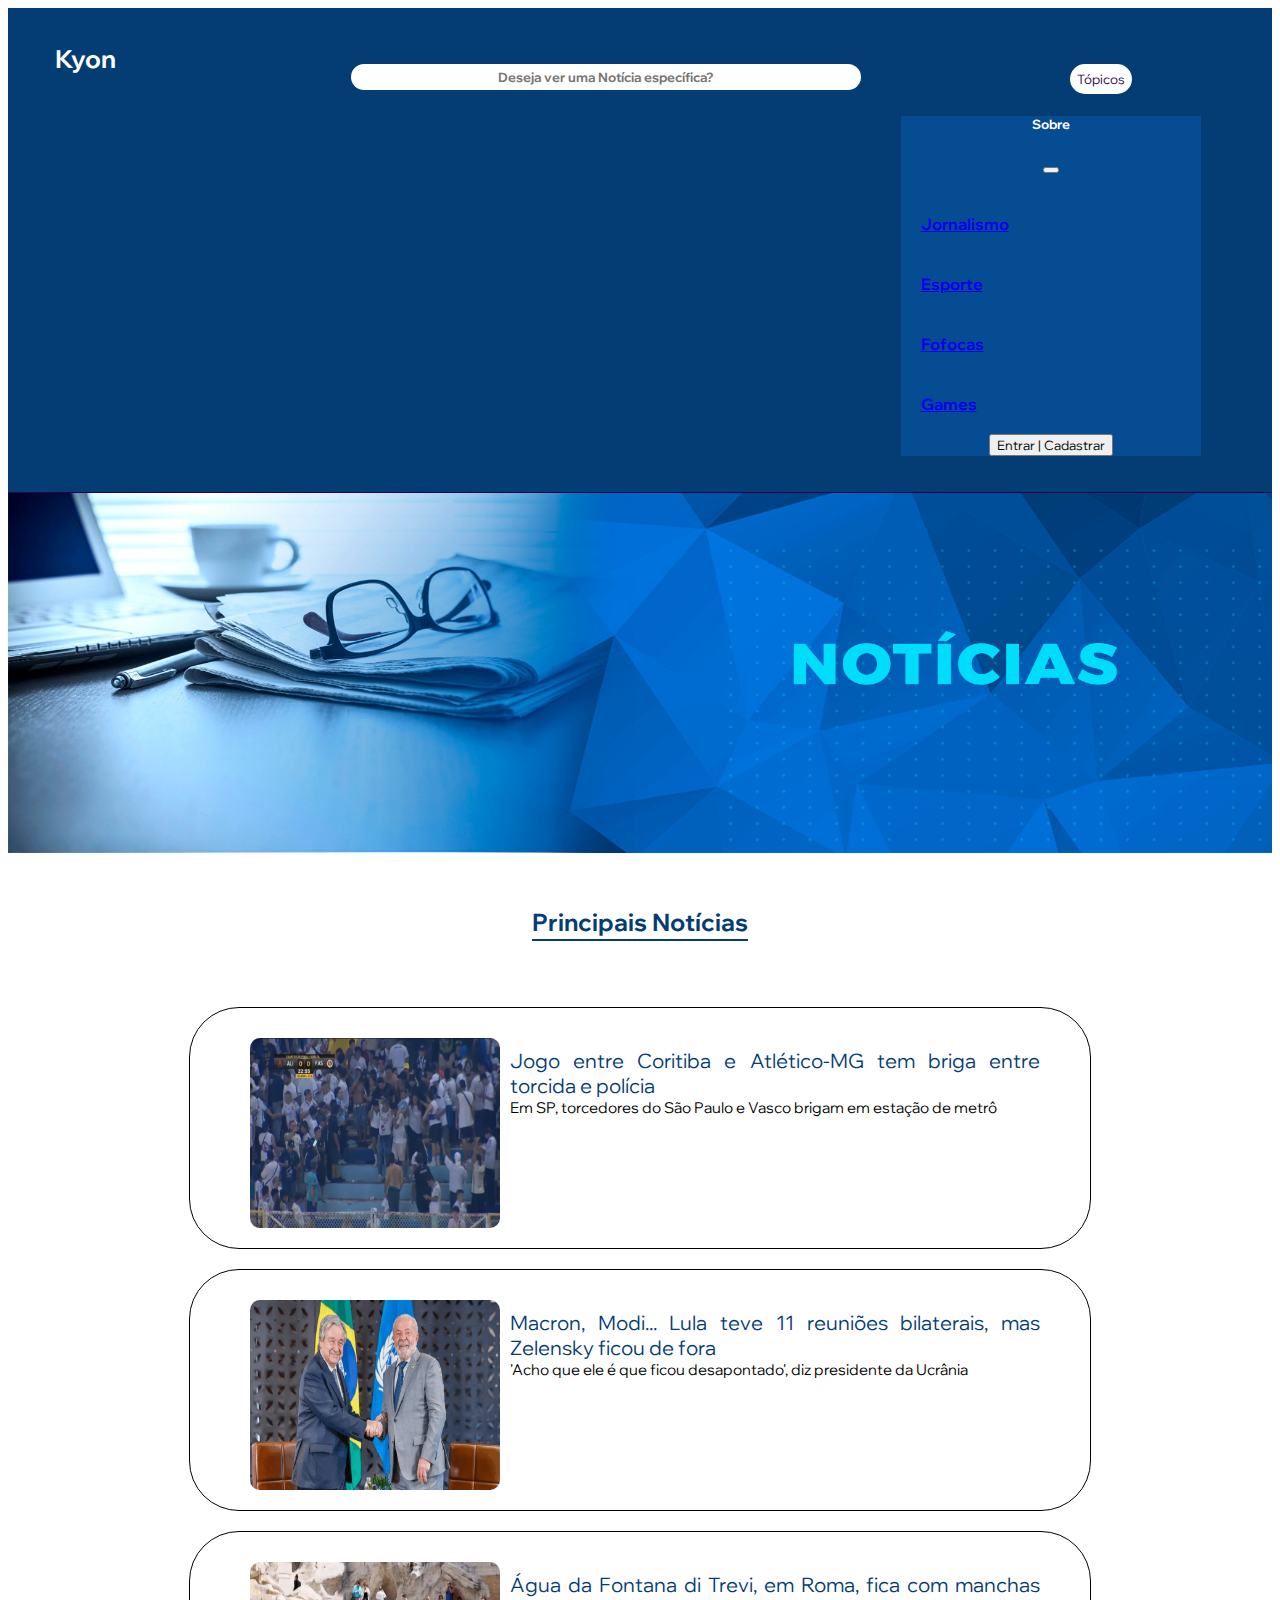
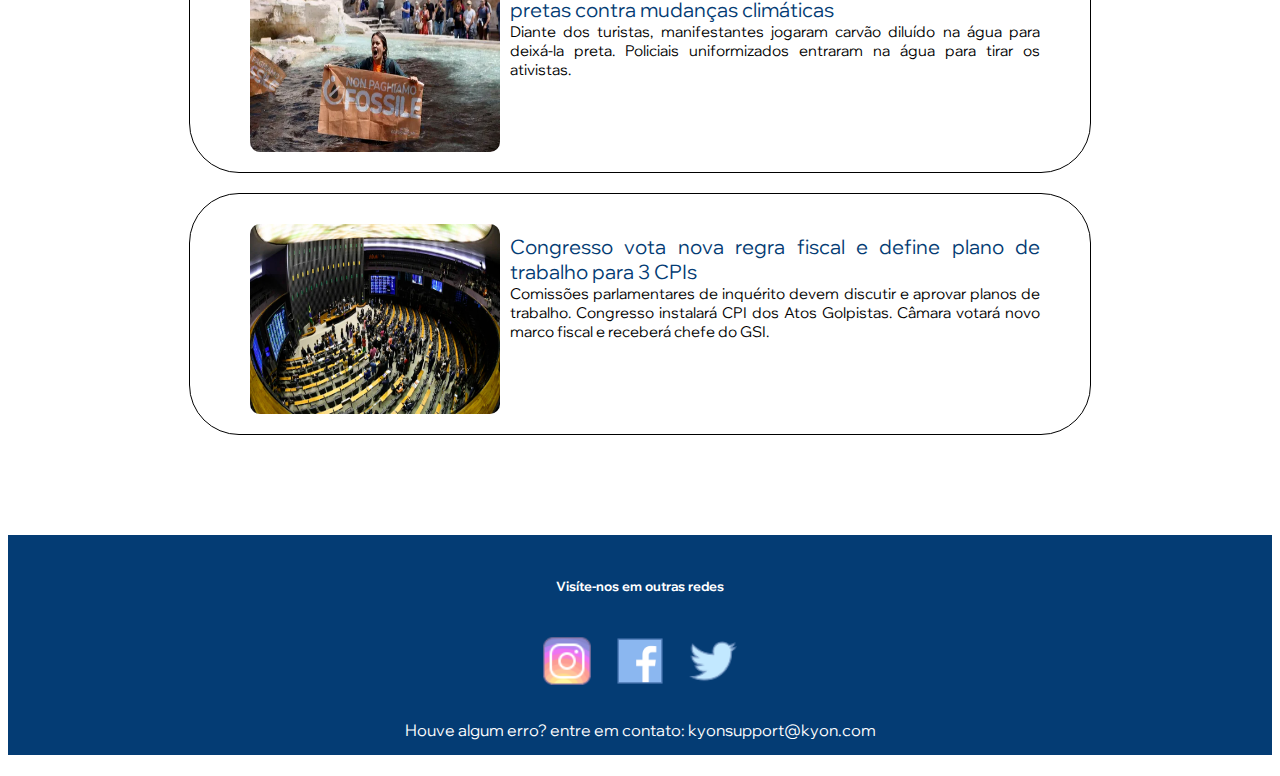
<file: index.html>
<!doctype html>
<html lang="en">

<head>
  <meta charset="utf-8">
  <meta name="Maisport" content="width=device-width, initial-scale=1">
  <title>Noticias</title>
  <link rel="stylesheet" href="style.css">
  <link rel="preconnect" href="https://fonts.googleapis.com">
  <link rel="preconnect" href="https://fonts.gstatic.com" crossorigin>
  <link href="https://fonts.googleapis.com/css2?family=Wix+Madefor+Display&display=swap" rel="stylesheet">

  <link href="https://cdn.jsdelivr.net/npm/bootstrap@5.3.0-alpha3/dist/css/bootstrap.min.css" rel="stylesheet"
    integrity="sha384-KK94CHFLLe+nY2dmCWGMq91rCGa5gtU4mk92HdvYe+M/SXH301p5ILy+dN9+nJOZ" crossorigin="anonymous">
</head>

<body>



  <nav class="header">
    <div style="display: inline-block;text-align: center;">
      <div class="headercontent container">
        <a href="index.html" style="text-decoration: none;color: white;">
          <div class="title">Kyon</div>
        </a>
        <ul class="a">
          <li><input placeholder="Deseja ver uma Notícia específica?" type="text"></li>
          <li>

            <nav class="">


              <button class="topicos" type="button" data-bs-toggle="offcanvas" data-bs-target="#offcanvasDarkNavbar"
                aria-controls="offcanvasDarkNavbar" aria-label="Toggle navigation">
                <span>Tópicos</span>
              </button>
              <div class="offcanvas offcanvas-end text-bg" style="background-color: #054c93;color: white; width: 300px;"
                tabindex="-1" id="offcanvasDarkNavbar" aria-labelledby="offcanvasDarkNavbarLabel">
                <div class="offcanvas-header">
                  <h5 class="offcanvas-title" id="offcanvasDarkNavbarLabel">Sobre</h5>
                  <button type="button" class="btn-close btn-close-white" data-bs-dismiss="offcanvas"
                    aria-label="Close"></button>
                </div>
                <div class="offcanvas-body">
                  <ul class="list">
                    <li class="">
                      <a class="nav-link active" aria-current="page" href="jornalismo.html">Jornalismo</a>
                    </li>
                    <li class="">
                      <a class="nav-link active" aria-current="page" href="esportes.html">Esporte</a>
                    </li>
                    <li class="">
                      <a class="nav-link active" aria-current="page" href="fofocas.html">Fofocas</a>
                    </li>
                    <li class="">
                      <a class="nav-link active" aria-current="page" href="games.html">Games</a>
                    </li>


                  </ul>

                  <a href="login.html" style="text-decoration: none;color: white;"><button
                      class="btn btn-success d-flex mt-3" type="submit">Entrar | Cadastrar</button></a>

                </div>
              </div>
      </div>
  </nav>


  </li>
  </ul>
  </div>
  </div>
  </nav>

  <img src="imgs/banner.jpg" class=" bannerimg" alt="...">


  <main class="cards container">
    <h2 class="titleall">Principais Notícias</h2>

    <div style="text-align: center;" >
      <div class="cardn">
        <div class="cardcontent">
          <img src="imgs/img1.webp" class="cardimg">
          <div class="cardtext">
            <div class="cardtitle">Jogo entre Coritiba e Atlético-MG tem briga entre torcida e polícia</div>
            <div class="cardres">Em SP, torcedores do São Paulo e Vasco brigam em estação de metrô</div>
          </div>
        </div>
      </div>
      </div>
    </div>

<div style="text-align: center;" >
  <div class="cardn">
    <div class="cardcontent">
      <img src="imgs/img2.gif" class="cardimg">
      <div class="cardtext">
        <div class="cardtitle">Macron, Modi... Lula teve 11 reuniões bilaterais, mas Zelensky ficou de fora</div>
        <div class="cardres">'Acho que ele é que ficou desapontado', diz presidente da Ucrânia</div>
      </div>
    </div>
  </div>
  </div>
</div>


<div style="text-align: center;" >
  <div class="cardn">
    <div class="cardcontent">
      <img src="imgs/indeimg4.webp" class="cardimg">
      <div class="cardtext">
        <div class="cardtitle">Água da Fontana di Trevi, em Roma, fica com manchas pretas contra mudanças climáticas</div>
        <div class="cardres">Diante dos turistas, manifestantes jogaram carvão diluído na água para deixá-la preta. Policiais uniformizados entraram na água para tirar os ativistas.</div>
      </div>
    </div>
  </div>
  </div>
</div>
  


<div style="text-align: center;" >
  <div class="cardn">
    <div class="cardcontent">
      <img src="imgs/indeimg3.webp" class="cardimg">
      <div class="cardtext">
        <div class="cardtitle">Congresso vota nova regra fiscal e define plano de trabalho para 3 CPIs</div>
        <div class="cardres">Comissões parlamentares de inquérito devem discutir e aprovar planos de trabalho. Congresso instalará CPI dos Atos Golpistas. Câmara votará novo marco fiscal e receberá chefe do GSI.</div>
      </div>
    </div>
  </div>
  </div>
</div>
  
  
  </main>




  <footer>
    <div class="container">
      <div style="color: #043c74;">a</div>
      <h5 class="vis">Visíte-nos em outras redes</h5>
      <div class="icons">
        <img src="imgs/insta.png">
        <img src="imgs/face.png">
        <img src="imgs/twt.png">
      </div>
    </div>
    <div class="err"> Houve algum erro? entre em contato: kyonsupport@kyon.com</div>
    <div class="resv">
      <p>@Todos os direitos reservados 2023</p>
    </div>
  </footer>


  <script src="https://cdn.jsdelivr.net/npm/bootstrap@5.3.0-alpha3/dist/js/bootstrap.bundle.min.js"
    integrity="sha384-ENjdO4Dr2bkBIFxQpeoTz1HIcje39Wm4jDKdf19U8gI4ddQ3GYNS7NTKfAdVQSZe"
    crossorigin="anonymous"></script>
</body>

</html>
</file>
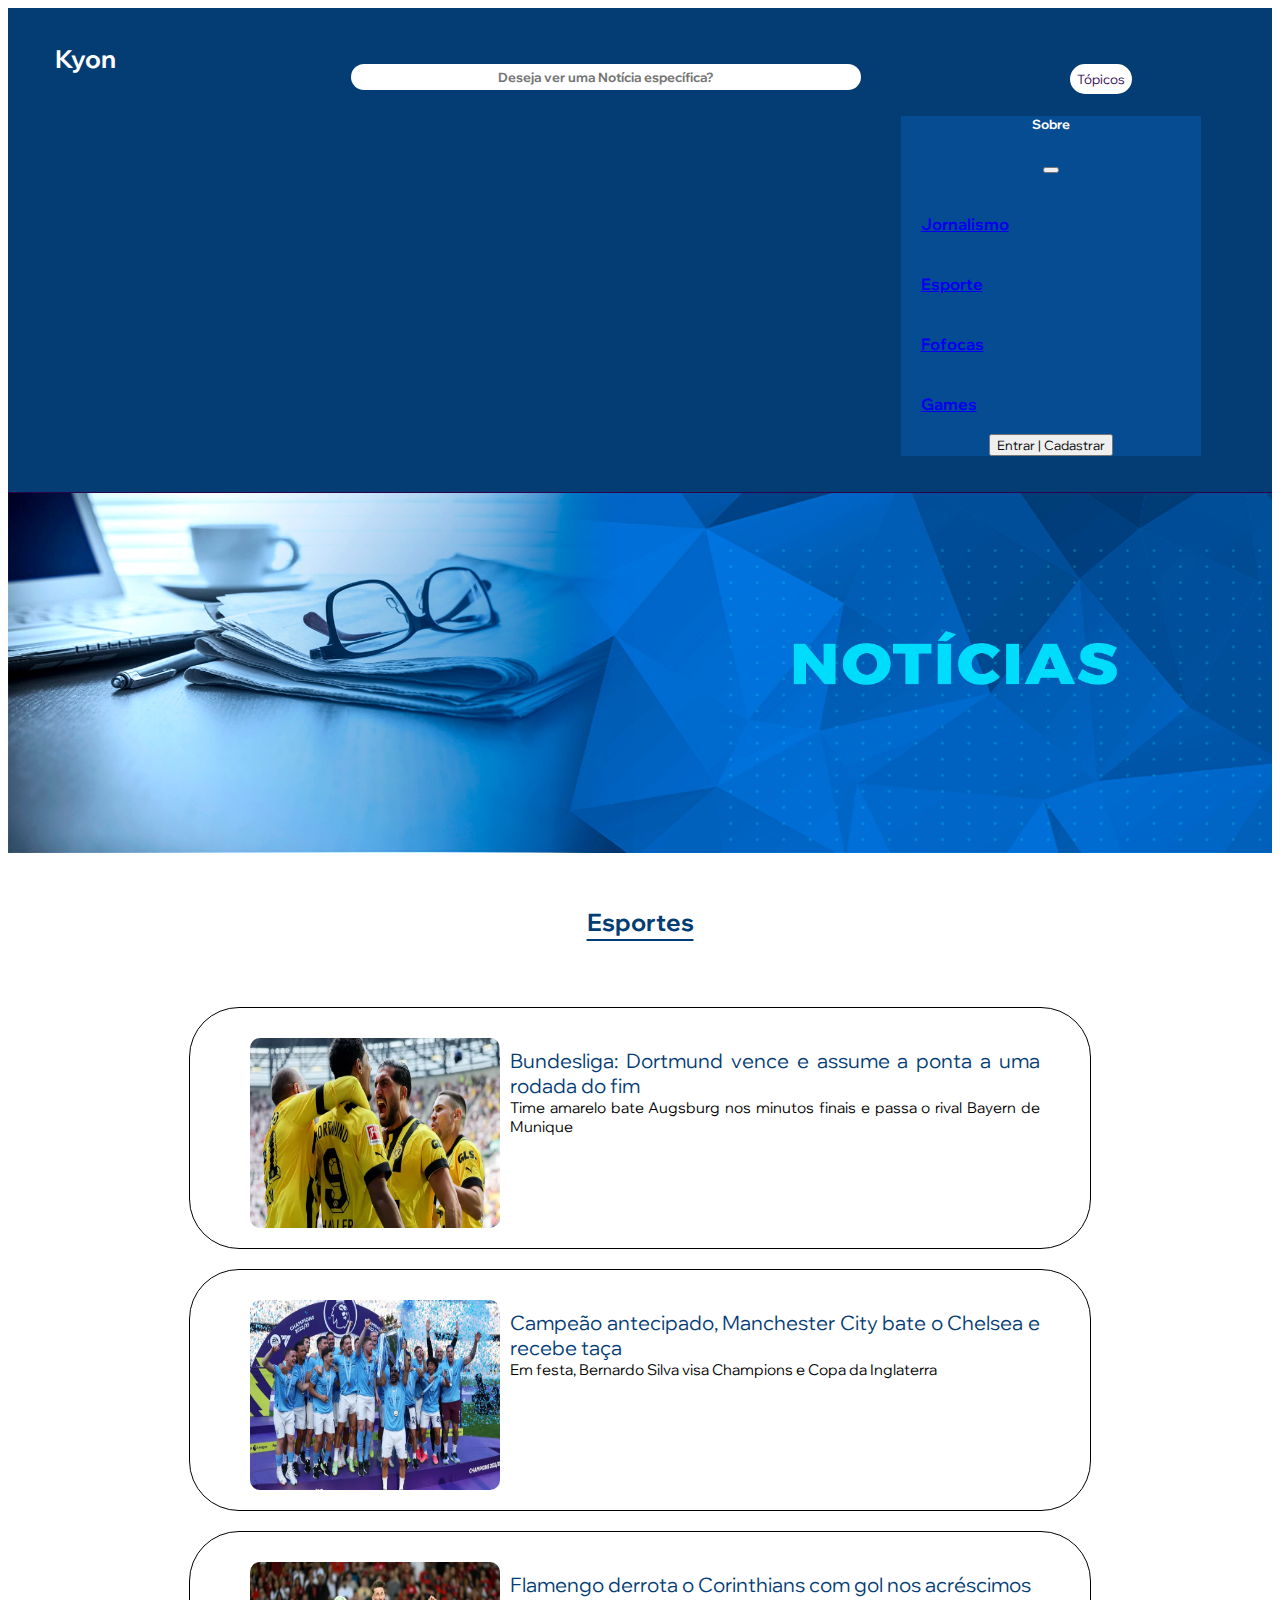
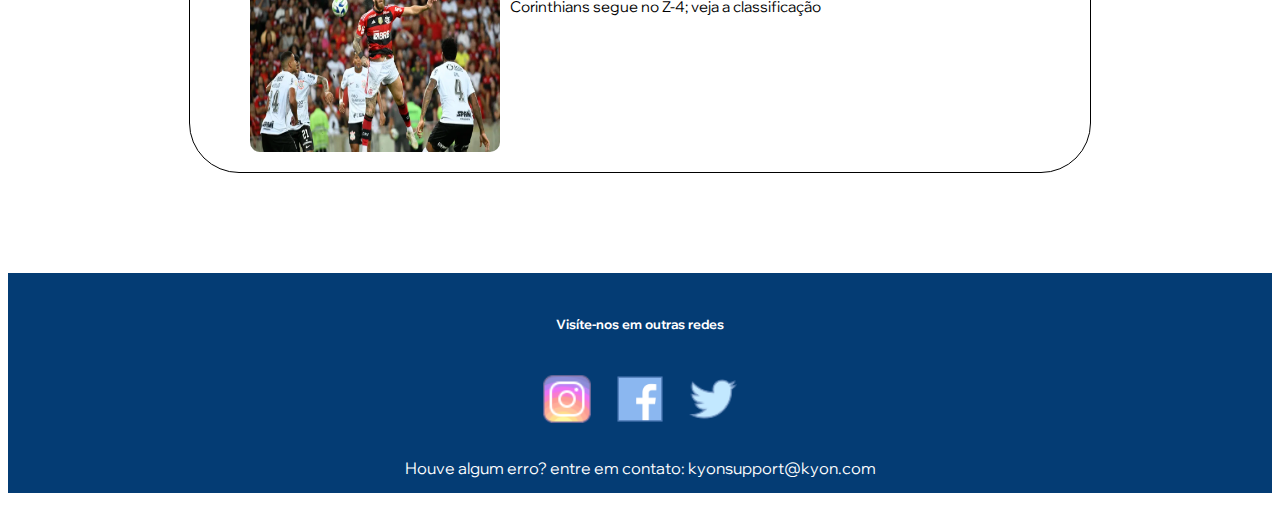
<file: esportes.html>
<!doctype html>
<html lang="en">

<head>
  <meta charset="utf-8">
  <meta name="Maisport" content="width=device-width, initial-scale=1">
  <title>Noticias</title>
  <link rel="stylesheet" href="style.css">
  <link rel="preconnect" href="https://fonts.googleapis.com">
  <link rel="preconnect" href="https://fonts.gstatic.com" crossorigin>
  <link href="https://fonts.googleapis.com/css2?family=Wix+Madefor+Display&display=swap" rel="stylesheet">

  <link href="https://cdn.jsdelivr.net/npm/bootstrap@5.3.0-alpha3/dist/css/bootstrap.min.css" rel="stylesheet"
    integrity="sha384-KK94CHFLLe+nY2dmCWGMq91rCGa5gtU4mk92HdvYe+M/SXH301p5ILy+dN9+nJOZ" crossorigin="anonymous">
</head>

<body>



  <nav class="header">
    <div style="display: inline-block;text-align: center;">
      <div class="headercontent container">
        <a href="index.html" style="text-decoration: none;color: white;">
          <div class="title">Kyon</div>
        </a>
        <ul class="a">
          <li><input placeholder="Deseja ver uma Notícia específica?" type="text"></li>
          <li>

            <nav class="">


              <button class="topicos" type="button" data-bs-toggle="offcanvas" data-bs-target="#offcanvasDarkNavbar"
                aria-controls="offcanvasDarkNavbar" aria-label="Toggle navigation">
                <span>Tópicos</span>
              </button>
              <div class="offcanvas offcanvas-end text-bg" style="background-color: #054c93;color: white; width: 300px;"
                tabindex="-1" id="offcanvasDarkNavbar" aria-labelledby="offcanvasDarkNavbarLabel">
                <div class="offcanvas-header">
                  <h5 class="offcanvas-title" id="offcanvasDarkNavbarLabel">Sobre</h5>
                  <button type="button" class="btn-close btn-close-white" data-bs-dismiss="offcanvas"
                    aria-label="Close"></button>
                </div>
                <div class="offcanvas-body">
                  <ul class="list">
                    <li class="">
                      <a class="nav-link active" aria-current="page" href="jornalismo.html">Jornalismo</a>
                    </li>
                    <li class="">
                      <a class="nav-link active" aria-current="page" href="esportes.html">Esporte</a>
                    </li>
                    <li class="">
                      <a class="nav-link active" aria-current="page" href="fofocas.html">Fofocas</a>
                    </li>
                    <li class="">
                      <a class="nav-link active" aria-current="page" href="games.html">Games</a>
                    </li>


                  </ul>

                  <a href="login.html" style="text-decoration: none;color: white;"><button
                      class="btn btn-success d-flex mt-3" type="submit">Entrar | Cadastrar</button></a>

                </div>
              </div>
      </div>
  </nav>



  <img src="imgs/banner.jpg" class=" bannerimg" alt="...">


  <main class="cards container">
    <h2 class="titleall">Esportes</h2>

    <div style="text-align: center;" >
      <div class="cardn">
        <div class="cardcontent">
          <img src="imgs/img3.webp" class="cardimg">
          <div class="cardtext">
            <div class="cardtitle">Bundesliga: Dortmund vence e assume a ponta a uma rodada do fim</div>
            <div class="cardres">Time amarelo bate Augsburg nos minutos finais e passa o rival Bayern de Munique</div>
          </div>
        </div>
      </div>
      </div>
    </div>

<div style="text-align: center;" >
  <div class="cardn">
    <div class="cardcontent">
      <img src="imgs/img4.webp" class="cardimg">
      <div class="cardtext">
        <div class="cardtitle">Campeão antecipado, Manchester City bate o Chelsea e recebe taça</div>
        <div class="cardres">Em festa, Bernardo Silva visa Champions e Copa da Inglaterra</div>
      </div>
    </div>
  </div>
  </div>
</div>


<div style="text-align: center;" >
  <div class="cardn">
    <div class="cardcontent">
      <img src="imgs/imges.webp" class="cardimg">
      <div class="cardtext">
        <div class="cardtitle">Flamengo derrota o Corinthians com gol nos acréscimos</div>
        <div class="cardres">Corinthians segue no Z-4; veja a classificação</div>
      </div>
    </div>
  </div>
  </div>
</div>



  
  </main>




  <footer>
    <div class="container">
      <div style="color: #043c74;">a</div>
      <h5 class="vis">Visíte-nos em outras redes</h5>
      <div class="icons">
        <img src="imgs/insta.png">
        <img src="imgs/face.png">
        <img src="imgs/twt.png">
      </div>
    </div>
    <div class="err"> Houve algum erro? entre em contato: kyonsupport@kyon.com</div>
    <div class="resv">
      <p>@Todos os direitos reservados 2023</p>
    </div>
  </footer>


  <script src="https://cdn.jsdelivr.net/npm/bootstrap@5.3.0-alpha3/dist/js/bootstrap.bundle.min.js"
    integrity="sha384-ENjdO4Dr2bkBIFxQpeoTz1HIcje39Wm4jDKdf19U8gI4ddQ3GYNS7NTKfAdVQSZe"
    crossorigin="anonymous"></script>
</body>

</html>
</file>
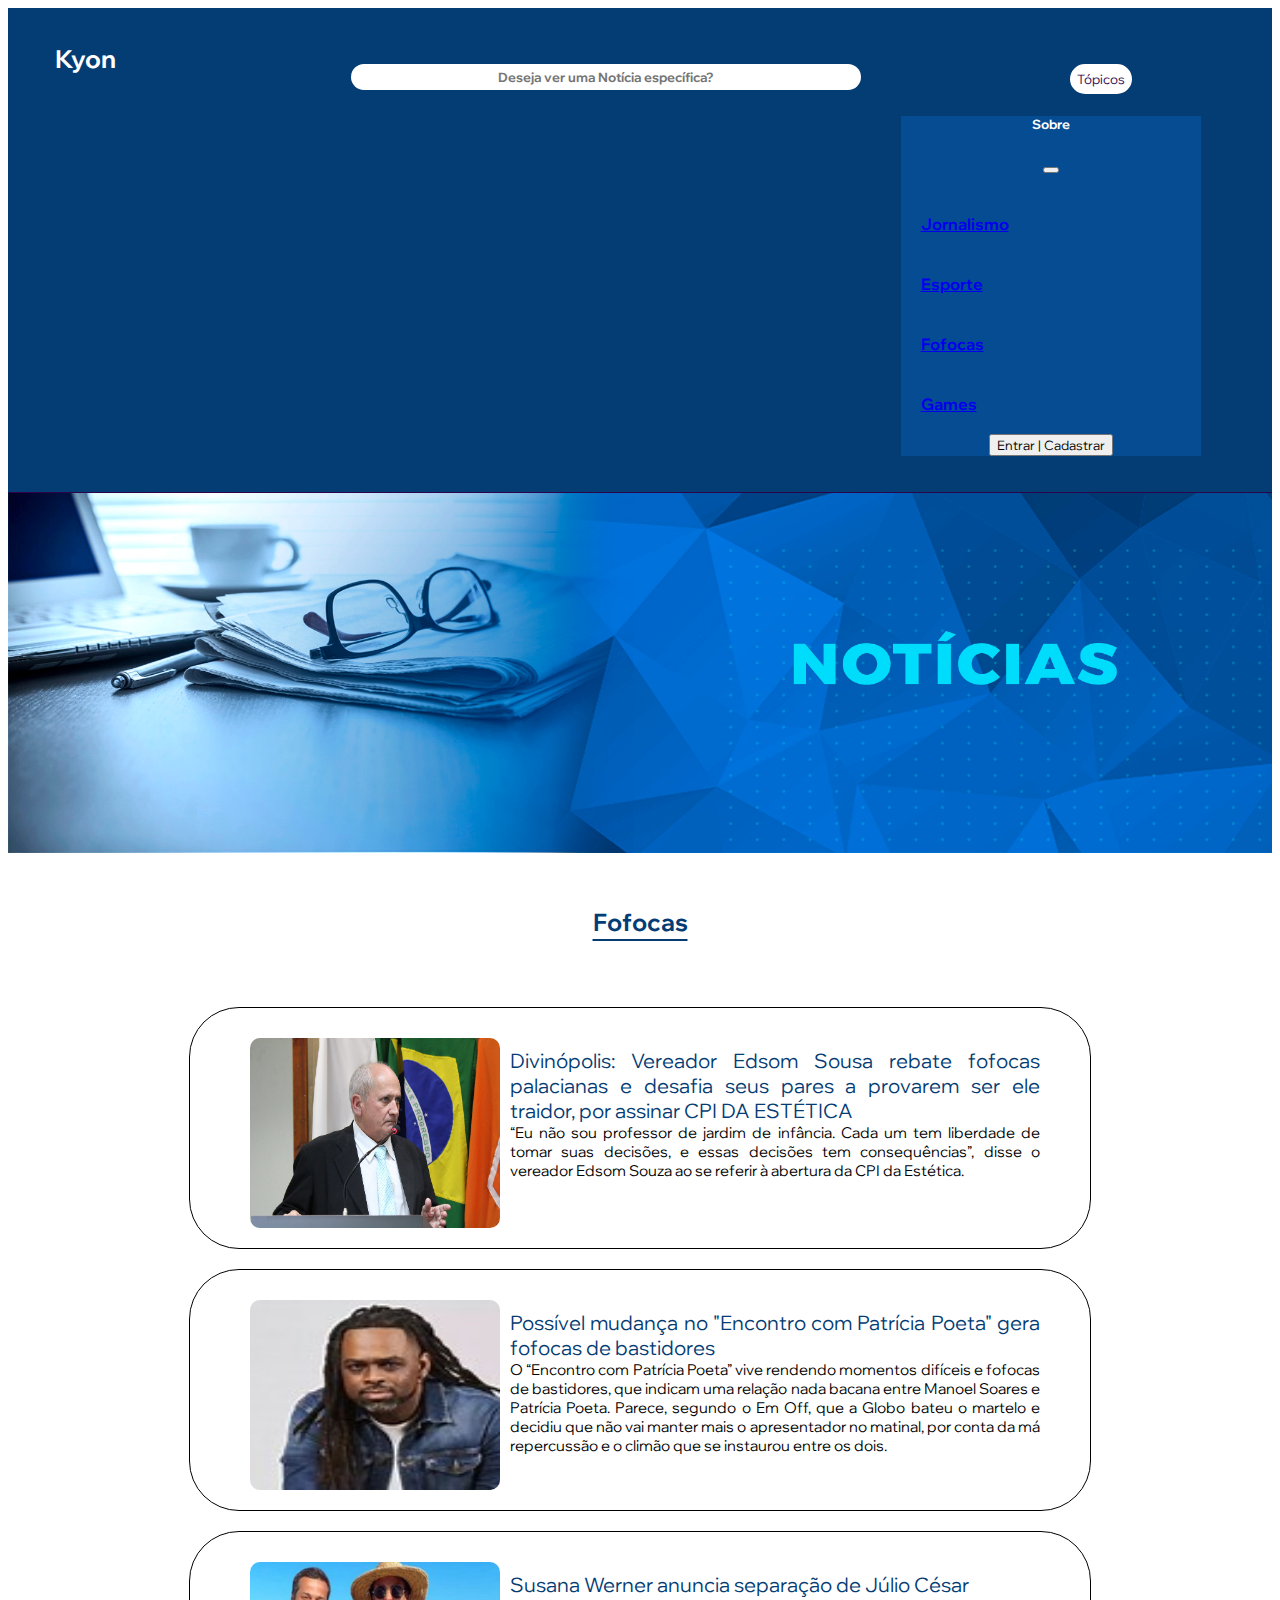
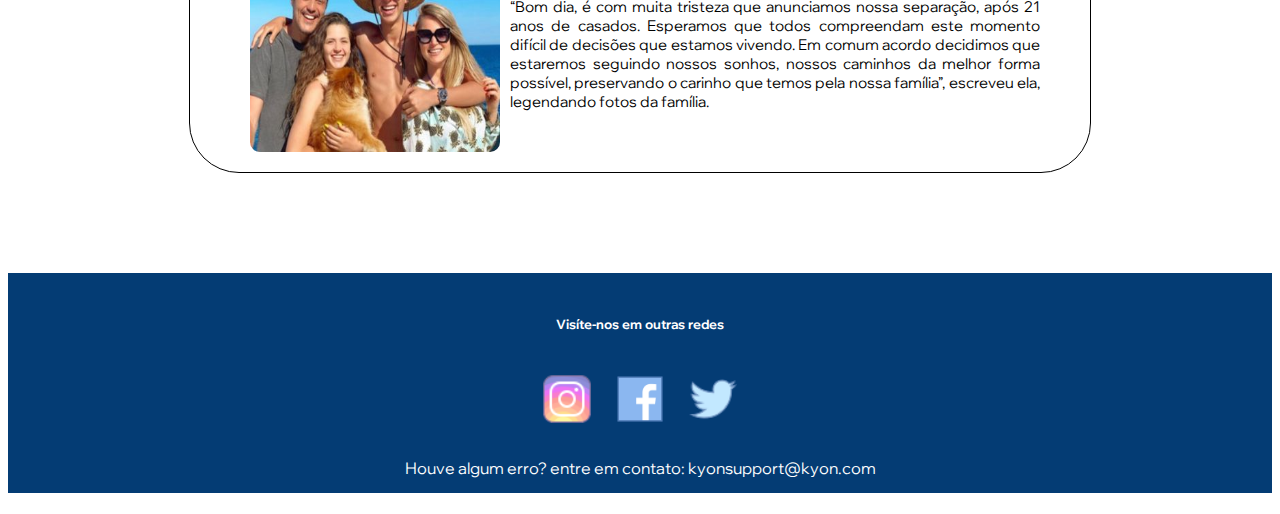
<file: fofocas.html>
<!doctype html>
<html lang="en">

<head>
  <meta charset="utf-8">
  <meta name="Maisport" content="width=device-width, initial-scale=1">
  <title>Noticias</title>
  <link rel="stylesheet" href="style.css">
  <link rel="preconnect" href="https://fonts.googleapis.com">
  <link rel="preconnect" href="https://fonts.gstatic.com" crossorigin>
  <link href="https://fonts.googleapis.com/css2?family=Wix+Madefor+Display&display=swap" rel="stylesheet">

  <link href="https://cdn.jsdelivr.net/npm/bootstrap@5.3.0-alpha3/dist/css/bootstrap.min.css" rel="stylesheet"
    integrity="sha384-KK94CHFLLe+nY2dmCWGMq91rCGa5gtU4mk92HdvYe+M/SXH301p5ILy+dN9+nJOZ" crossorigin="anonymous">
</head>

<body>



  <nav class="header">
    <div style="display: inline-block;text-align: center;">
      <div class="headercontent container">
        <a href="index.html" style="text-decoration: none;color: white;">
          <div class="title">Kyon</div>
        </a>
        <ul class="a">
          <li><input placeholder="Deseja ver uma Notícia específica?" type="text"></li>
          <li>

            <nav class="">


              <button class="topicos" type="button" data-bs-toggle="offcanvas" data-bs-target="#offcanvasDarkNavbar"
                aria-controls="offcanvasDarkNavbar" aria-label="Toggle navigation">
                <span>Tópicos</span>
              </button>
              <div class="offcanvas offcanvas-end text-bg" style="background-color: #054c93;color: white; width: 300px;"
                tabindex="-1" id="offcanvasDarkNavbar" aria-labelledby="offcanvasDarkNavbarLabel">
                <div class="offcanvas-header">
                  <h5 class="offcanvas-title" id="offcanvasDarkNavbarLabel">Sobre</h5>
                  <button type="button" class="btn-close btn-close-white" data-bs-dismiss="offcanvas"
                    aria-label="Close"></button>
                </div>
                <div class="offcanvas-body">
                  <ul class="list">
                    <li class="">
                      <a class="nav-link active" aria-current="page" href="jornalismo.html">Jornalismo</a>
                    </li>
                    <li class="">
                      <a class="nav-link active" aria-current="page" href="esportes.html">Esporte</a>
                    </li>
                    <li class="">
                      <a class="nav-link active" aria-current="page" href="fofocas.html">Fofocas</a>
                    </li>
                    <li class="">
                      <a class="nav-link active" aria-current="page" href="games.html">Games</a>
                    </li>


                  </ul>

                  <a href="login.html" style="text-decoration: none;color: white;"><button
                      class="btn btn-success d-flex mt-3" type="submit">Entrar | Cadastrar</button></a>

                </div>
              </div>
      </div>
  </nav>



  <img src="imgs/banner.jpg" class=" bannerimg" alt="...">


  <main class="cards container">
    <h2 class="titleall">Fofocas</h2>

    <div style="text-align: center;" >
      <div class="cardn">
        <div class="cardcontent">
          <img src="imgs/img9.jpg" class="cardimg">
          <div class="cardtext">
            <div class="cardtitle">Divinópolis: Vereador Edsom Sousa rebate fofocas palacianas e desafia seus pares a provarem ser ele traidor, por assinar CPI DA ESTÉTICA</div>
            <div class="cardres">“Eu não sou professor de jardim de infância. Cada um tem liberdade de tomar suas decisões, e essas decisões tem consequências”, disse o vereador Edsom Souza ao se referir à abertura da CPI da Estética. </div>
          </div>
        </div>
      </div>
      </div>
    </div>

<div style="text-align: center;" >
  <div class="cardn">
    <div class="cardcontent">
      <img src="imgs/img10.jpeg" class="cardimg">
      <div class="cardtext">
        <div class="cardtitle">Possível mudança no "Encontro com Patrícia Poeta" gera fofocas de bastidores</div>
        <div class="cardres">O “Encontro com Patrícia Poeta” vive rendendo momentos difíceis e fofocas de bastidores, que indicam uma relação nada bacana entre Manoel Soares e Patrícia Poeta. Parece, segundo o Em Off, que a Globo bateu o martelo e decidiu que não vai manter mais o apresentador no matinal, por conta da má repercussão e o climão que se instaurou entre os dois.</div>
      </div>
    </div>
  </div>
  </div>
</div>



<div style="text-align: center;" >
  <div class="cardn">
    <div class="cardcontent">
      <img src="imgs/fofoca.jpg" class="cardimg">
      <div class="cardtext">
        <div class="cardtitle">Susana Werner anuncia separação de Júlio César</div>
        <div class="cardres">“Bom dia, é com muita tristeza que anunciamos nossa separação, após 21 anos de casados. Esperamos que todos compreendam este momento difícil de decisões que estamos vivendo. Em comum acordo decidimos que estaremos seguindo nossos sonhos, nossos caminhos da melhor forma possível, preservando o carinho que temos pela nossa família”, escreveu ela, legendando fotos da família.</div>
      </div>
    </div>
  </div>
  </div>
</div>
  
  
  </main>




  <footer>
    <div class="container">
      <div style="color: #043c74;">a</div>
      <h5 class="vis">Visíte-nos em outras redes</h5>
      <div class="icons">
        <img src="imgs/insta.png">
        <img src="imgs/face.png">
        <img src="imgs/twt.png">
      </div>
    </div>
    <div class="err"> Houve algum erro? entre em contato: kyonsupport@kyon.com</div>
    <div class="resv">
      <p>@Todos os direitos reservados 2023</p>
    </div>
  </footer>


  <script src="https://cdn.jsdelivr.net/npm/bootstrap@5.3.0-alpha3/dist/js/bootstrap.bundle.min.js"
    integrity="sha384-ENjdO4Dr2bkBIFxQpeoTz1HIcje39Wm4jDKdf19U8gI4ddQ3GYNS7NTKfAdVQSZe"
    crossorigin="anonymous"></script>
</body>

</html>
</file>
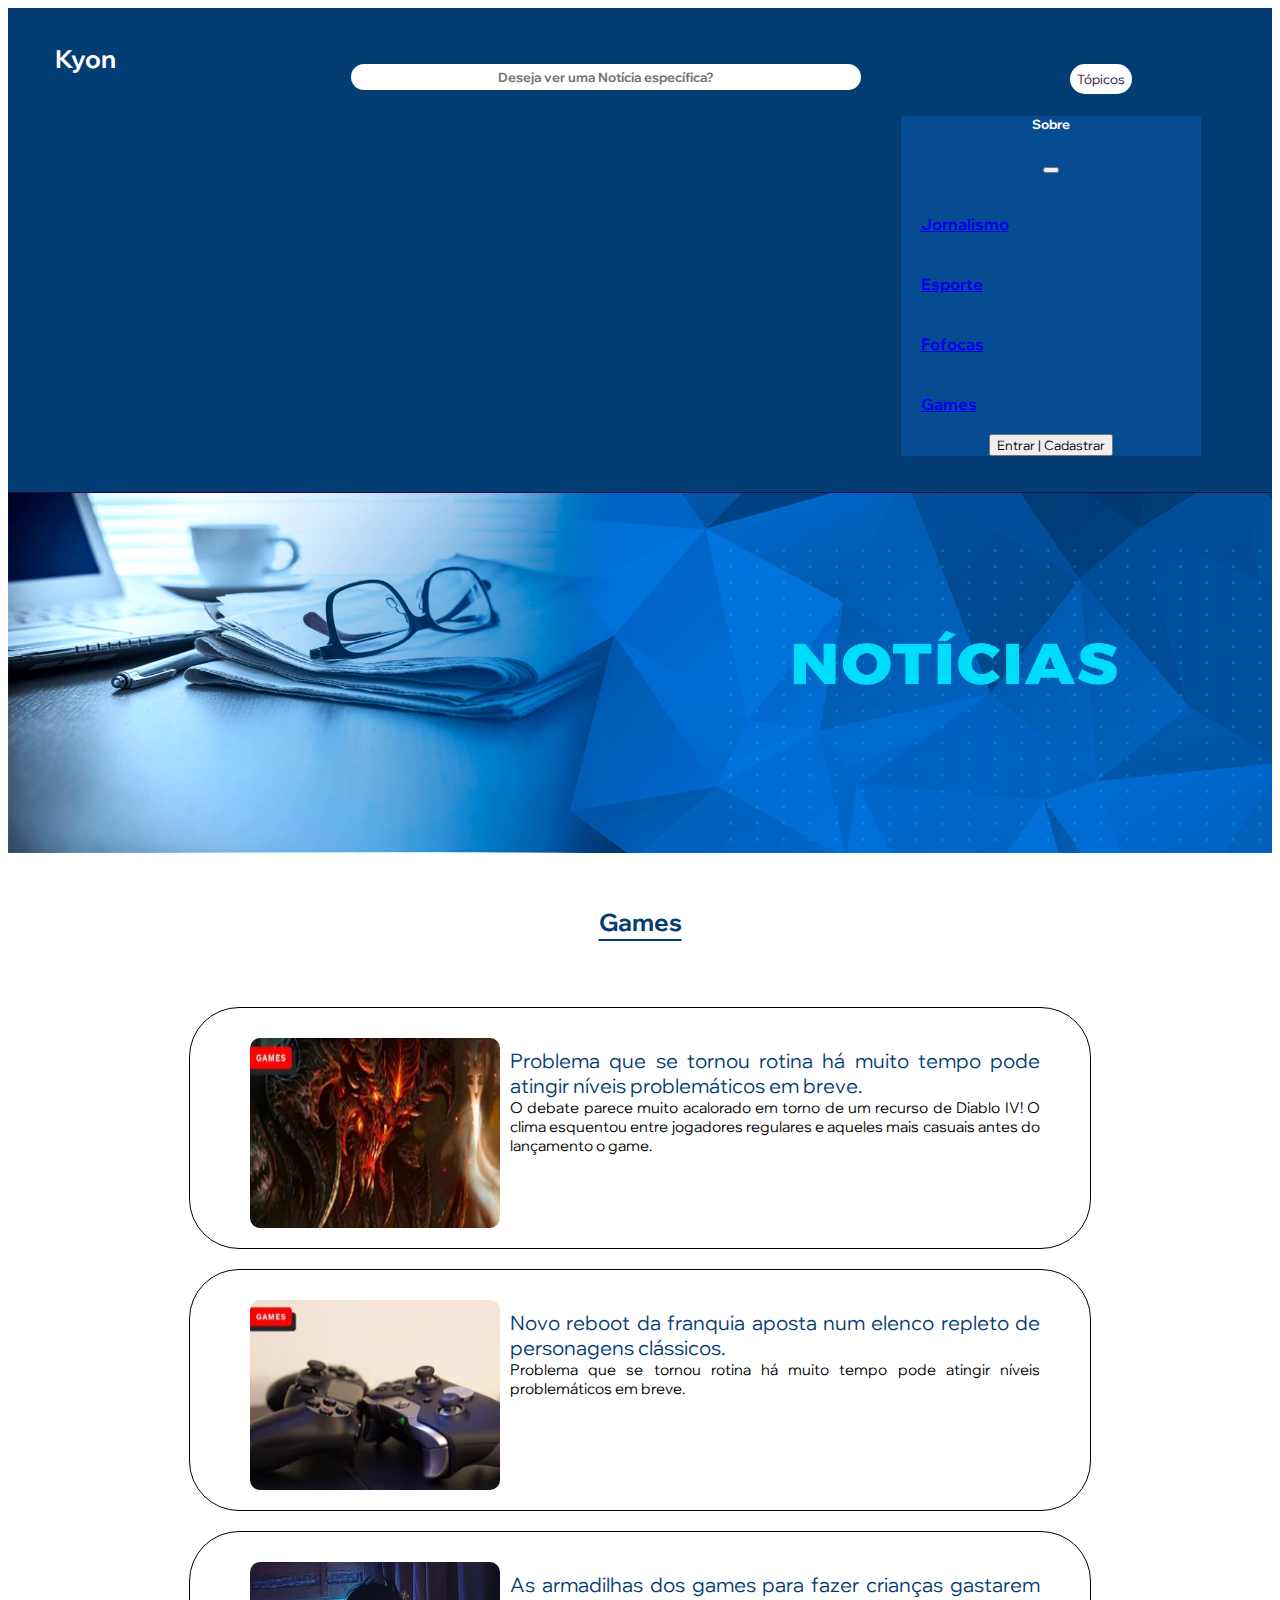
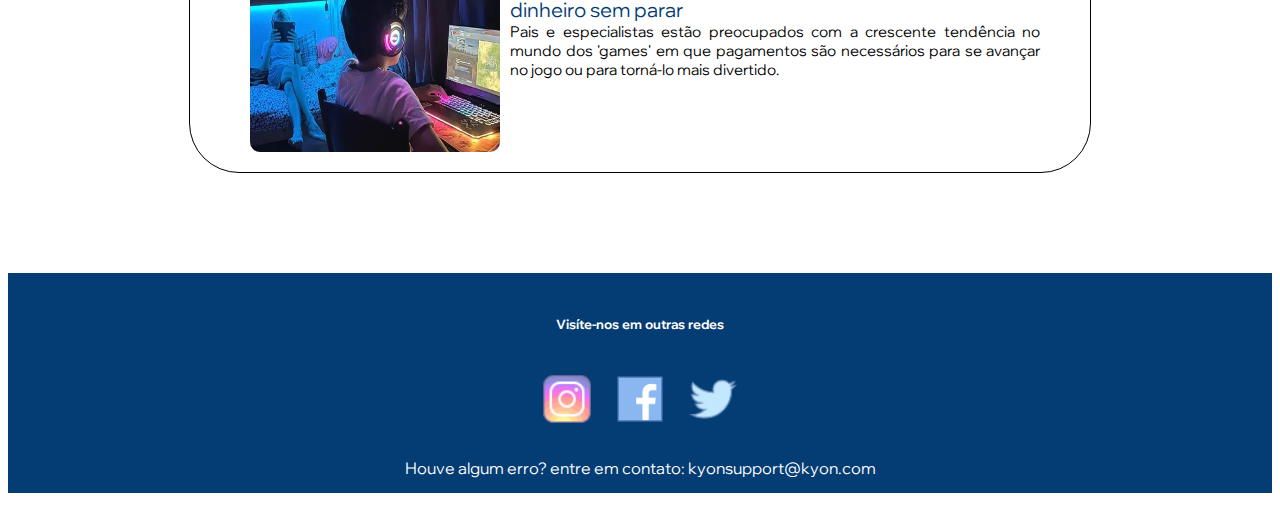
<file: games.html>
<!doctype html>
<html lang="en">

<head>
  <meta charset="utf-8">
  <meta name="Maisport" content="width=device-width, initial-scale=1">
  <title>Noticias</title>
  <link rel="stylesheet" href="style.css">
  <link rel="preconnect" href="https://fonts.googleapis.com">
  <link rel="preconnect" href="https://fonts.gstatic.com" crossorigin>
  <link href="https://fonts.googleapis.com/css2?family=Wix+Madefor+Display&display=swap" rel="stylesheet">

  <link href="https://cdn.jsdelivr.net/npm/bootstrap@5.3.0-alpha3/dist/css/bootstrap.min.css" rel="stylesheet"
    integrity="sha384-KK94CHFLLe+nY2dmCWGMq91rCGa5gtU4mk92HdvYe+M/SXH301p5ILy+dN9+nJOZ" crossorigin="anonymous">
</head>

<body>



  <nav class="header">
    <div style="display: inline-block;text-align: center;">
      <div class="headercontent container">
        <a href="index.html" style="text-decoration: none;color: white;">
          <div class="title">Kyon</div>
        </a>
        <ul class="a">
          <li><input placeholder="Deseja ver uma Notícia específica?" type="text"></li>
          <li>

            <nav class="">


              <button class="topicos" type="button" data-bs-toggle="offcanvas" data-bs-target="#offcanvasDarkNavbar"
                aria-controls="offcanvasDarkNavbar" aria-label="Toggle navigation">
                <span>Tópicos</span>
              </button>
              <div class="offcanvas offcanvas-end text-bg" style="background-color: #054c93;color: white; width: 300px;"
                tabindex="-1" id="offcanvasDarkNavbar" aria-labelledby="offcanvasDarkNavbarLabel">
                <div class="offcanvas-header">
                  <h5 class="offcanvas-title" id="offcanvasDarkNavbarLabel">Sobre</h5>
                  <button type="button" class="btn-close btn-close-white" data-bs-dismiss="offcanvas"
                    aria-label="Close"></button>
                </div>
                <div class="offcanvas-body">
                  <ul class="list">
                    <li class="">
                      <a class="nav-link active" aria-current="page" href="jornalismo.html">Jornalismo</a>
                    </li>
                    <li class="">
                      <a class="nav-link active" aria-current="page" href="esportes.html">Esporte</a>
                    </li>
                    <li class="">
                      <a class="nav-link active" aria-current="page" href="fofocas.html">Fofocas</a>
                    </li>
                    <li class="">
                      <a class="nav-link active" aria-current="page" href="games.html">Games</a>
                    </li>


                  </ul>

                  <a href="login.html" style="text-decoration: none;color: white;"><button
                      class="btn btn-success d-flex mt-3" type="submit">Entrar | Cadastrar</button></a>

                </div>
              </div>
      </div>
  </nav>



  <img src="imgs/banner.jpg" class=" bannerimg" alt="...">


  <main class="cards container">
    <h2 class="titleall">Games</h2>

    <div style="text-align: center;" >
      <div class="cardn">
        <div class="cardcontent">
          <img src="imgs/img5.webp" class="cardimg">
          <div class="cardtext">
            <div class="cardtitle">Problema que se tornou rotina há muito tempo pode atingir níveis problemáticos em breve.</div>
            <div class="cardres">O debate parece muito acalorado em torno de um recurso de Diablo IV! O clima esquentou entre jogadores regulares e aqueles mais casuais antes do lançamento o game.</div>
          </div>
        </div>
      </div>
      </div>
    </div>

<div style="text-align: center;" >
  <div class="cardn">
    <div class="cardcontent">
      <img src="imgs/img6.webp" class="cardimg">
      <div class="cardtext">
        <div class="cardtitle">Novo reboot da franquia aposta num elenco repleto de personagens clássicos.</div>
        <div class="cardres">Problema que se tornou rotina há muito tempo pode atingir níveis problemáticos em breve.</div>
      </div>
    </div>
  </div>
  </div>
</div>

<div style="text-align: center;" >
  <div class="cardn">
    <div class="cardcontent">
      <img src="imgs/imggame.webp" class="cardimg">
      <div class="cardtext">
        <div class="cardtitle">As armadilhas dos games para fazer crianças gastarem dinheiro sem parar</div>
        <div class="cardres">
          Pais e especialistas estão preocupados com a crescente tendência no mundo dos 'games' em que pagamentos são necessários para se avançar no jogo ou para torná-lo mais divertido.
          </div>
      </div>
    </div>
  </div>
  </div>
</div>
  
  
  </main>




  <footer>
    <div class="container">
      <div style="color: #043c74;">a</div>
      <h5 class="vis">Visíte-nos em outras redes</h5>
      <div class="icons">
        <img src="imgs/insta.png">
        <img src="imgs/face.png">
        <img src="imgs/twt.png">
      </div>
    </div>
    <div class="err"> Houve algum erro? entre em contato: kyonsupport@kyon.com</div>
    <div class="resv">
      <p>@Todos os direitos reservados 2023</p>
    </div>
  </footer>


  <script src="https://cdn.jsdelivr.net/npm/bootstrap@5.3.0-alpha3/dist/js/bootstrap.bundle.min.js"
    integrity="sha384-ENjdO4Dr2bkBIFxQpeoTz1HIcje39Wm4jDKdf19U8gI4ddQ3GYNS7NTKfAdVQSZe"
    crossorigin="anonymous"></script>
</body>

</html>
</file>
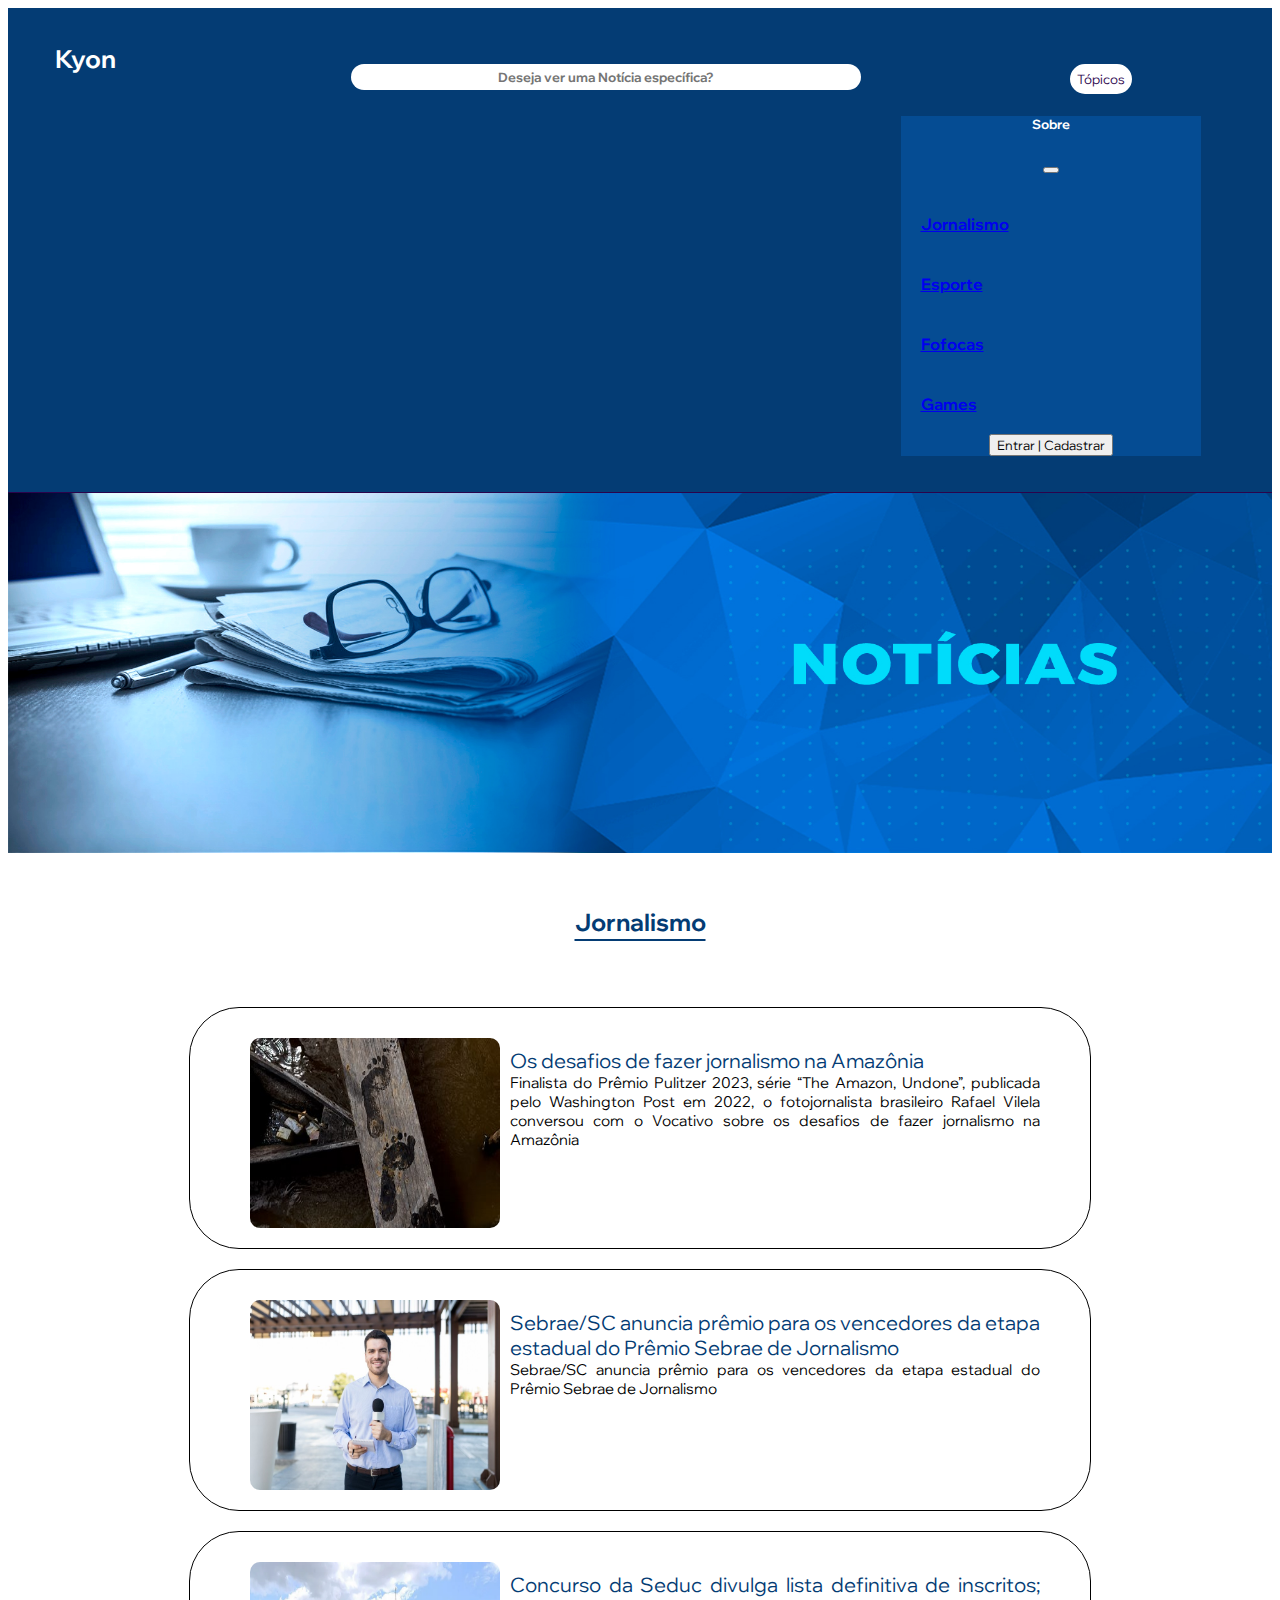
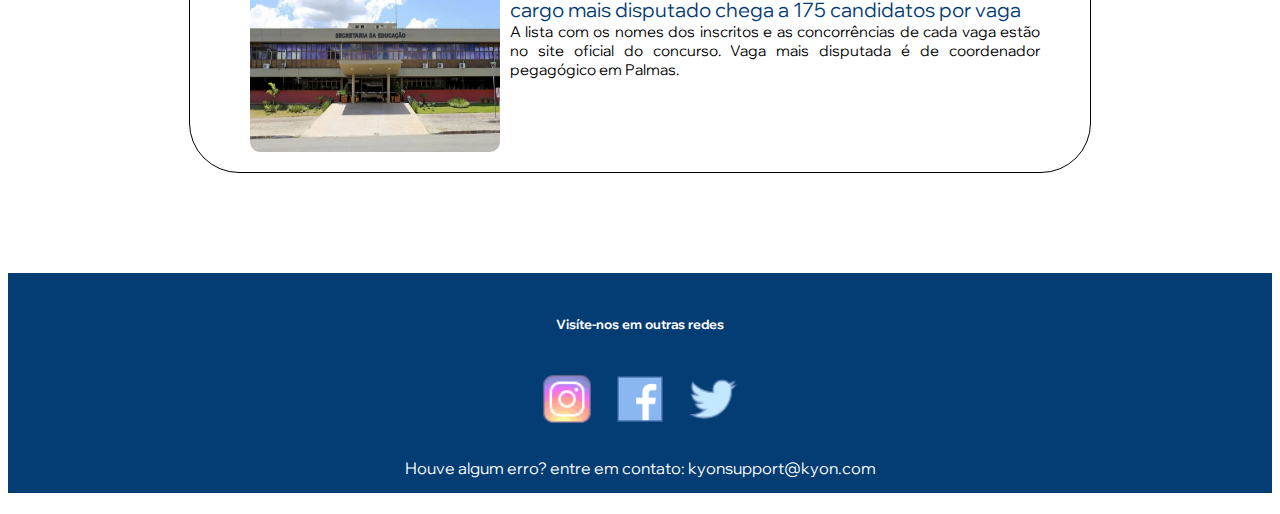
<file: jornalismo.html>
<!doctype html>
<html lang="en">

<head>
  <meta charset="utf-8">
  <meta name="Maisport" content="width=device-width, initial-scale=1">
  <title>Noticias</title>
  <link rel="stylesheet" href="style.css">
  <link rel="preconnect" href="https://fonts.googleapis.com">
  <link rel="preconnect" href="https://fonts.gstatic.com" crossorigin>
  <link href="https://fonts.googleapis.com/css2?family=Wix+Madefor+Display&display=swap" rel="stylesheet">

  <link href="https://cdn.jsdelivr.net/npm/bootstrap@5.3.0-alpha3/dist/css/bootstrap.min.css" rel="stylesheet"
    integrity="sha384-KK94CHFLLe+nY2dmCWGMq91rCGa5gtU4mk92HdvYe+M/SXH301p5ILy+dN9+nJOZ" crossorigin="anonymous">
</head>

<body>



  <nav class="header">
    <div style="display: inline-block;text-align: center;">
      <div class="headercontent container">
        <a href="index.html" style="text-decoration: none;color: white;">
          <div class="title">Kyon</div>
        </a>
        <ul class="a">
          <li><input placeholder="Deseja ver uma Notícia específica?" type="text"></li>
          <li>

            <nav class="">


              <button class="topicos" type="button" data-bs-toggle="offcanvas" data-bs-target="#offcanvasDarkNavbar"
                aria-controls="offcanvasDarkNavbar" aria-label="Toggle navigation">
                <span>Tópicos</span>
              </button>
              <div class="offcanvas offcanvas-end text-bg" style="background-color: #054c93;color: white; width: 300px;"
                tabindex="-1" id="offcanvasDarkNavbar" aria-labelledby="offcanvasDarkNavbarLabel">
                <div class="offcanvas-header">
                  <h5 class="offcanvas-title" id="offcanvasDarkNavbarLabel">Sobre</h5>
                  <button type="button" class="btn-close btn-close-white" data-bs-dismiss="offcanvas"
                    aria-label="Close"></button>
                </div>
                <div class="offcanvas-body">
                  <ul class="list">
                    <li class="">
                      <a class="nav-link active" aria-current="page" href="jornalismo.html">Jornalismo</a>
                    </li>
                    <li class="">
                      <a class="nav-link active" aria-current="page" href="esportes.html">Esporte</a>
                    </li>
                    <li class="">
                      <a class="nav-link active" aria-current="page" href="fofocas.html">Fofocas</a>
                    </li>
                    <li class="">
                      <a class="nav-link active" aria-current="page" href="games.html">Games</a>
                    </li>


                  </ul>

                  <a href="login.html" style="text-decoration: none;color: white;"><button
                      class="btn btn-success d-flex mt-3" type="submit">Entrar | Cadastrar</button></a>

                </div>
              </div>
      </div>
  </nav>




  <img src="imgs/banner.jpg" class=" bannerimg" alt="...">


  <main class="cards container">
    <h2 class="titleall">Jornalismo</h2>

    <div style="text-align: center;" >
      <div class="cardn">
        <div class="cardcontent">
          <img src="imgs/img7.jpeg" class="cardimg">
          <div class="cardtext">
            <div class="cardtitle">Os desafios de fazer jornalismo na Amazônia</div>
            <div class="cardres">Finalista do Prêmio Pulitzer 2023, série “The Amazon, Undone”, publicada pelo Washington Post em 2022, o fotojornalista brasileiro Rafael Vilela conversou com o Vocativo sobre os desafios de fazer jornalismo na Amazônia</div>
          </div>
        </div>
      </div>
      </div>
    </div>

<div style="text-align: center;" >
  <div class="cardn">
    <div class="cardcontent">
      <img src="imgs/img8.jpg" class="cardimg">
      <div class="cardtext">
        <div class="cardtitle">Sebrae/SC anuncia prêmio para os vencedores da etapa estadual do Prêmio Sebrae de Jornalismo</div>
        <div class="cardres">Sebrae/SC anuncia prêmio para os vencedores da etapa estadual do Prêmio Sebrae de Jornalismo</div>
      </div>
    </div>
  </div>
  </div>
</div>

<div style="text-align: center;" >
  <div class="cardn">
    <div class="cardcontent">
      <img src="imgs/jor.webp" class="cardimg">
      <div class="cardtext">
        <div class="cardtitle">
          Concurso da Seduc divulga lista definitiva de inscritos; cargo mais disputado chega a 175 candidatos por vaga</div>
        <div class="cardres">
          A lista com os nomes dos inscritos e as concorrências de cada vaga estão no site oficial do concurso. Vaga mais disputada é de coordenador pegagógico em Palmas.
          </div>
      </div>
    </div>
  </div>
  </div>
</div>


  </main>




  <footer>
    <div class="container">
      <div style="color: #043c74;">a</div>
      <h5 class="vis">Visíte-nos em outras redes</h5>
      <div class="icons">
        <img src="imgs/insta.png">
        <img src="imgs/face.png">
        <img src="imgs/twt.png">
      </div>
    </div>
    <div class="err"> Houve algum erro? entre em contato: kyonsupport@kyon.com</div>
    <div class="resv">
      <p>@Todos os direitos reservados 2023</p>
    </div>
  </footer>


  <script src="https://cdn.jsdelivr.net/npm/bootstrap@5.3.0-alpha3/dist/js/bootstrap.bundle.min.js"
    integrity="sha384-ENjdO4Dr2bkBIFxQpeoTz1HIcje39Wm4jDKdf19U8gI4ddQ3GYNS7NTKfAdVQSZe"
    crossorigin="anonymous"></script>
</body>

</html>
</file>
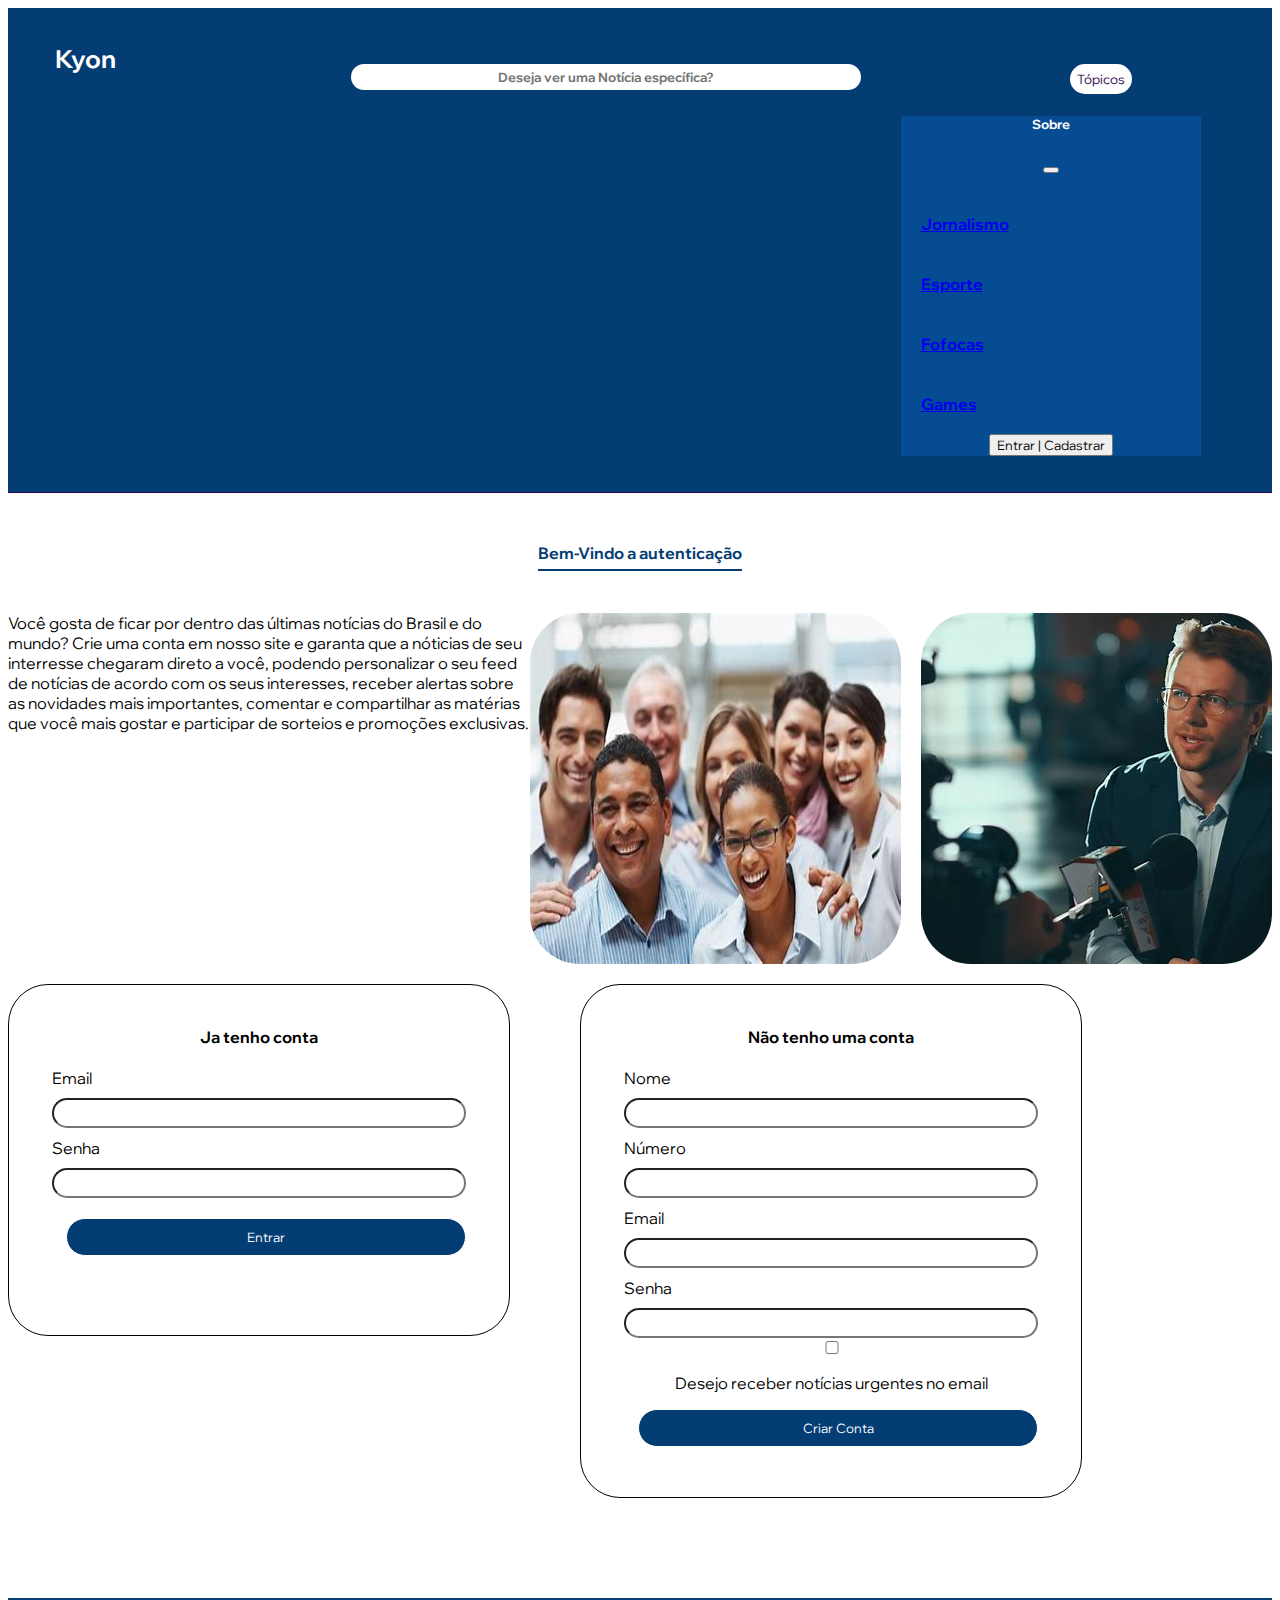
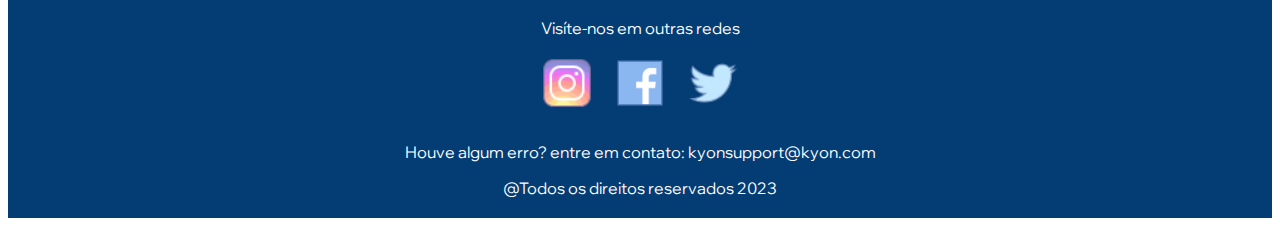
<file: login.html>
<!doctype html>
<html lang="en">

<head>
    <meta charset="utf-8">
    <meta name="Maisport" content="width=device-width, initial-scale=1">
    <title>Noticias</title>
    <link rel="stylesheet" href="login.css">
    <link rel="stylesheet" href="style.css">
    <link rel="preconnect" href="https://fonts.googleapis.com">
    <link rel="preconnect" href="https://fonts.gstatic.com" crossorigin>
    <link href="https://fonts.googleapis.com/css2?family=Wix+Madefor+Display&display=swap" rel="stylesheet">
    <link href="https://cdn.jsdelivr.net/npm/bootstrap@5.3.0-alpha3/dist/css/bootstrap.min.css" rel="stylesheet"
        integrity="sha384-KK94CHFLLe+nY2dmCWGMq91rCGa5gtU4mk92HdvYe+M/SXH301p5ILy+dN9+nJOZ" crossorigin="anonymous">
</head>

<body>

    <nav class="header">
        <div style="display: inline-block;text-align: center;">
          <div class="headercontent container">
            <a href="index.html" style="text-decoration: none;color: white;">
              <div class="title">Kyon</div>
            </a>
            <ul class="a">
              <li><input placeholder="Deseja ver uma Notícia específica?" type="text"></li>
              <li>
    
                <nav class="">
    
    
                  <button class="topicos" type="button" data-bs-toggle="offcanvas" data-bs-target="#offcanvasDarkNavbar"
                    aria-controls="offcanvasDarkNavbar" aria-label="Toggle navigation">
                    <span>Tópicos</span>
                  </button>
                  <div class="offcanvas offcanvas-end text-bg" style="background-color: #054c93;color: white; width: 300px;"
                    tabindex="-1" id="offcanvasDarkNavbar" aria-labelledby="offcanvasDarkNavbarLabel">
                    <div class="offcanvas-header">
                      <h5 class="offcanvas-title" id="offcanvasDarkNavbarLabel">Sobre</h5>
                      <button type="button" class="btn-close btn-close-white" data-bs-dismiss="offcanvas"
                        aria-label="Close"></button>
                    </div>
                    <div class="offcanvas-body">
                      <ul class="list">
                        <li class="">
                          <a class="nav-link active" aria-current="page" href="jornalismo.html">Jornalismo</a>
                        </li>
                        <li class="">
                          <a class="nav-link active" aria-current="page" href="esportes.html">Esporte</a>
                        </li>
                        <li class="">
                          <a class="nav-link active" aria-current="page" href="fofocas.html">Fofocas</a>
                        </li>
                        <li class="">
                          <a class="nav-link active" aria-current="page" href="games.html">Games</a>
                        </li>
    
    
                      </ul>
    
                      <a href="login.html" style="text-decoration: none;color: white;"><button
                          class="btn btn-success d-flex mt-3" type="submit">Entrar | Cadastrar</button></a>
    
                    </div>
                  </div>
          </div>
      </nav>




    <main class="container">
         <h4 class="titlecad">Bem-Vindo a autenticação</h4>
        <div class="infologin">
            <div class="textlogin">Você gosta de ficar por dentro das últimas notícias do Brasil e do mundo? Crie uma conta em nosso site e garanta que a nóticias de seu interresse chegaram direto a você, podendo personalizar o seu feed de notícias de acordo com os seus interesses, receber alertas sobre as novidades mais importantes, comentar e compartilhar as matérias que você mais gostar e participar de sorteios e promoções exclusivas. </div>
                <img src="imgs/imglogin.jpeg" class="imglogin mlimg">
                <img src="imgs/imgslide1.jpg" class="imglogin">  
        </div>
         <br>
            <div class=" displayd justify-content-center" style="text-align: center;">
                <div class="cardcad ml" style="height: 350px;">
                  <div class="cardcontent">
                    <h4>Ja tenho conta</h4>
                    <div>
                        <div class="name">Email</div>
                        <input class="inp">
                        <div class="name">Senha</div>
                        <input class="inp">
                    </div>
                    <button class="buttoncad" style="margin-top: 20px;">Entrar</button>
                  </div>

                </div>


                <div class="cardcad">
                    <div class="cardcontent">
                      <h4>Não tenho uma conta</h4>
                      <div>
                          <div class="name">Nome</div>
                          <input class="inp">
                          <div class="name">Número</div>
                          <input class="inp">
                          <div class="name">Email</div>
                          <input class="inp">
                          <div class="name">Senha</div>
                          <input class="inp">
                          <div class="d-flex">
                            <input type="checkbox" class="check">
                            <p>Desejo receber notícias urgentes no email</p>
                          </div>
                      </div>
                      <button class="buttoncad" style="margin-bottom: 30px;">Criar Conta</button>
                    </div>
  
            </div>
        </div>


    </main>




    <footer>
        <div class="container">
            <div style="color: #043c74;">a</div>
            <div class="vis">Visíte-nos em outras redes</div>
            <div class="icons">
                <img src="imgs/insta.png">
                <img src="imgs/face.png">
                <img src="imgs/twt.png">
            </div>
        </div>
        <div class="err"> Houve algum erro? entre em contato: kyonsupport@kyon.com</div>
        <div class="resv">
            <p>@Todos os direitos reservados 2023</p>
        </div>
    </footer>


    <script src="https://cdn.jsdelivr.net/npm/bootstrap@5.3.0-alpha3/dist/js/bootstrap.bundle.min.js"
        integrity="sha384-ENjdO4Dr2bkBIFxQpeoTz1HIcje39Wm4jDKdf19U8gI4ddQ3GYNS7NTKfAdVQSZe"
        crossorigin="anonymous"></script>
</body>

</html>
</file>
<file: style.css>
*{font-family: 'Wix Madefor Display', sans-serif;}



.header{
    background-color: #043c74;
    width: 100%;
    display: inline-block;
    text-align: center;
    color: white;
    border-bottom: 1px solid #2b034b;
    font-weight: bold;
}

nav input {
    width: 700px;
    border-radius: 50px;
    border: none;
    text-align: center;
    font-weight: bolder;
    padding: 5px;
    font-weight: bold;
}

.topicos {
    margin-left: 180px;
    margin-top: 0px;
    border-radius: 50px;
    padding: 5px;
    background-color: white;
    color: #2b034b;
    border: 2px white solid;
}

.list{
    display: inline !important;
}

.list li{
    text-align: start;
}

.headercontent{
    display: flex;
    margin-top: 20px;
}


.header .title{
    font-size: 25px;
    padding: 15px;
    margin-left: -20px;
    margin-right: 150px;
}

.headercontent ul{
    margin-left: 10px;
    display: flex;
    text-decoration: none;
}

li {
    list-style: none;
    padding: 20px;
}

.bannerimg{
    width: 100%;
 height: 40vh!important;
}


.width{
    border: 1px solid #2F4DE1;
    width: 180px;
    height: 190px;
    margin-left: -12px;
    border-top-left-radius: 5px;
    border-bottom-left-radius: 5px;
   
}

.mr{margin-right: 60px;}

.test{
    display: inline-block;
}



/*card */

.displayd{
    display: flex;
}

.titleall{
    text-align: center;
    color: #043c74;
    text-decoration: underline 1.5px solid;
    text-underline-offset: 8px;
    margin-bottom: 50px;
}

.cards {
    margin-top: 50px;
}

.cardn {
    border: 1px solid black;
    width: 900px;
    height:240px;
    border-radius: 50px;
    display: inline-block;   
     margin-top: 20px;

}

.cardcontent {
    display: inline-block;
    padding: 20px;
}

.cardimg{
    padding: 10px;
    float: left;
    width: 250px;
    height: 190px;
    border-radius: 20px;
}


.cardtext{
    display: inline;
}


.cardtitle{
    font-size: 20px;
    color: #043c74;
    text-align: justify;
    margin-top: 20px;
    width:800px;
}

.cardres{
    font-size: 15px;
    text-align: justify;
    width: 800px;
    
}



/*footer*/

footer {
    background-color:#043c74;
    color: white;
    margin-bottom: 0px;
    margin-top: 100px;
    height: 220px;
}





footer .icons{
    text-align: center;
  
}


footer .icons img{
    margin-top: 20px;
    width: 50px;
    height: 50px;
    margin-left: 10px;
    margin-right: 10px;
}

footer .err{
text-align: center;
margin-top: 30px;
}

footer .vis{
    text-align: center;
}

footer .resv{
    margin-top: 10px;
    text-align: center;
    margin-bottom: 0;
}


@media (max-width: 1000px){
.mr{margin-right: 0px;}
.a{
    display: inline!important;
}


    .headercontent{
        display: inline;
        text-align: center;
    }

 nav input {
    margin-left: -20px !important;
    display: inline;
    width: 300px !important;
    border-radius: 50px;
    border: none;
    text-align: center;
    font-weight: bolder;
    padding: 5px;
    font-weight: bold;
}

.headercontent .title{
    margin: auto;
    display: inline;
    margin-top: 5px;
    text-align: center;
 }



 .topicos {
    margin-left: -20px!important;
    border-radius: 50px;
    padding: 5px;
    background-color: white;
    color: #2b034b;
    border: 2px white solid;
    display: inline !important;
    margin: auto;
}

.displayd{
    text-align: center !important;
    display: inline !important;
}



.cardn {
border:none;
    border-radius: 50px;
    width: 200px !important;
    display: inline !important;
    }




.cardimg{
    padding: 10px;
    float: none !important;
    width: 300px !important;

}



.cards {
    margin-top: 50px;
    display: inline !important;
    text-align: center !important;
}

.cardtitle{
    font-size: 20px;
    color: #043c74;
    text-align: justify;
    margin-top: 20px;
    width:300px;
}

.cardres{
    font-size: 15px;
    text-align: justify;
    width: 300px;
    
}

footer {
    height: 250px!important;
}
}

@media (max-width: 1400px){
 
     nav input {
        display: inline;
        width: 500px;
        border-radius: 50px;
        border: none;
        text-align: center;
        font-weight: bolder;
        padding: 5px;
        font-weight: bold;
    }
    
    .topicos {
        margin-left: 100px;
        margin-top: 0px;
        border-radius: 50px;
        padding: 5px;
        background-color: white;
        color: #2b034b;
        border: 2px white solid;
    }
  
   
    }
</file>
<file: login.css>
.titlecad {
    margin-top: 50px;
 text-align: center;
 text-decoration: underline 2px solid;
 color: #043c74;
 text-underline-offset: 10px;
 margin-bottom: 50px;
}

.cardcad{
border: 1px solid black;
border-radius: 40px;
width: 500px;
text-align: center;
}

.cardcad .cardcontent{
    padding: 20px;
}

.cardcad .cardcontent .name{
    text-align: start;
    margin-top:10px;
    margin-bottom: 10px;
}

.cardcad .cardcontent .buttoncad{
    float: right;
    border: 1px solid white;
    border-radius: 20px;
    background-color: #043c74;
    color: white;
    padding: 10px;
    width: 400px;
}

.cardcad .cardcontent .buttoncad:hover{
    border: 1px solid #043c74;
    border-radius: 20px;
    background-color: white;
    color: #043c74;
    padding: 10px;
}



.cardcad .cardcontent .inp{
    border-radius: 20px;
    background-color: white;
    color: #043c74;
    padding: 5px;
    width: 400px;
}

.cardcad .cardcontent .check{
    width: 20px;
}

.cardcad .cardcontent p{
    margin-top: 15px;
}

.ml{
    margin-right: 70px;
}

.infologin{
    display: flex;
}

.textlogin{
 
    width: 600px;

}

.infologin img{
   border-radius:50px ;

}

.mlimg{
    margin-right: 20px;
}

@media (max-width:1000px){
    .infologin{
        display: inline;
      
    }

    .infologin img{
        float: none !important;
        margin: auto !important;
     margin-bottom: 20px !important;
     }

    .textlogin{
        margin: auto;
        text-align: justify;
        width: 320px !important;
    
    }
    
    .ml{
        margin-right: 00px;
    }
    
.cardcad{
        border: 1px solid black;
        border-radius: 40px;
        width: 400px;
        text-align: center;
        margin: auto;
        margin-bottom: 10px;
        
        }

        .cardcad .cardcontent .inp{
            border-radius: 20px;
            background-color: white;
            color: #043c74;
            padding: 5px;
            width: 300px;
        }

.cardcad .cardcontent .buttoncad{
    float: right;
    border: 1px solid white;
    border-radius: 20px;
    background-color: #043c74;
    color: white;
    padding: 10px;
    width: 300px;
} 

}
</file>
